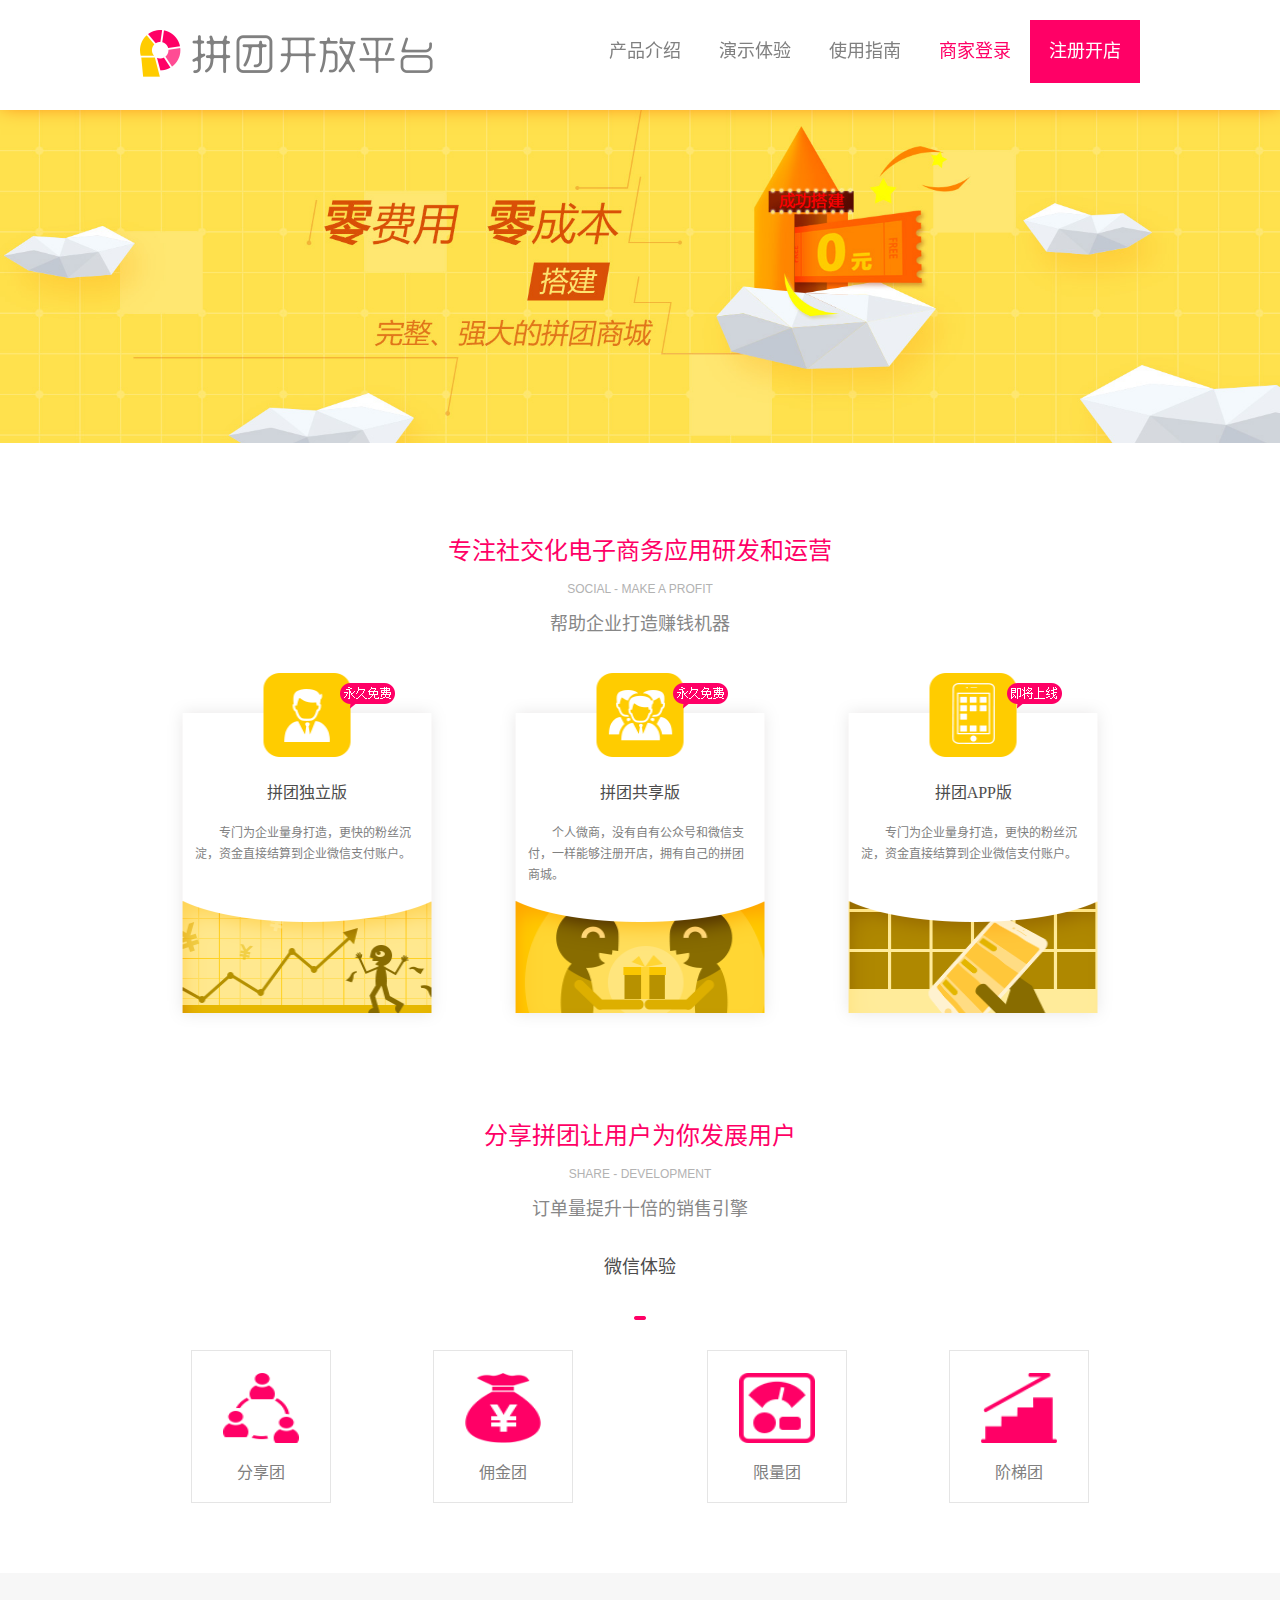
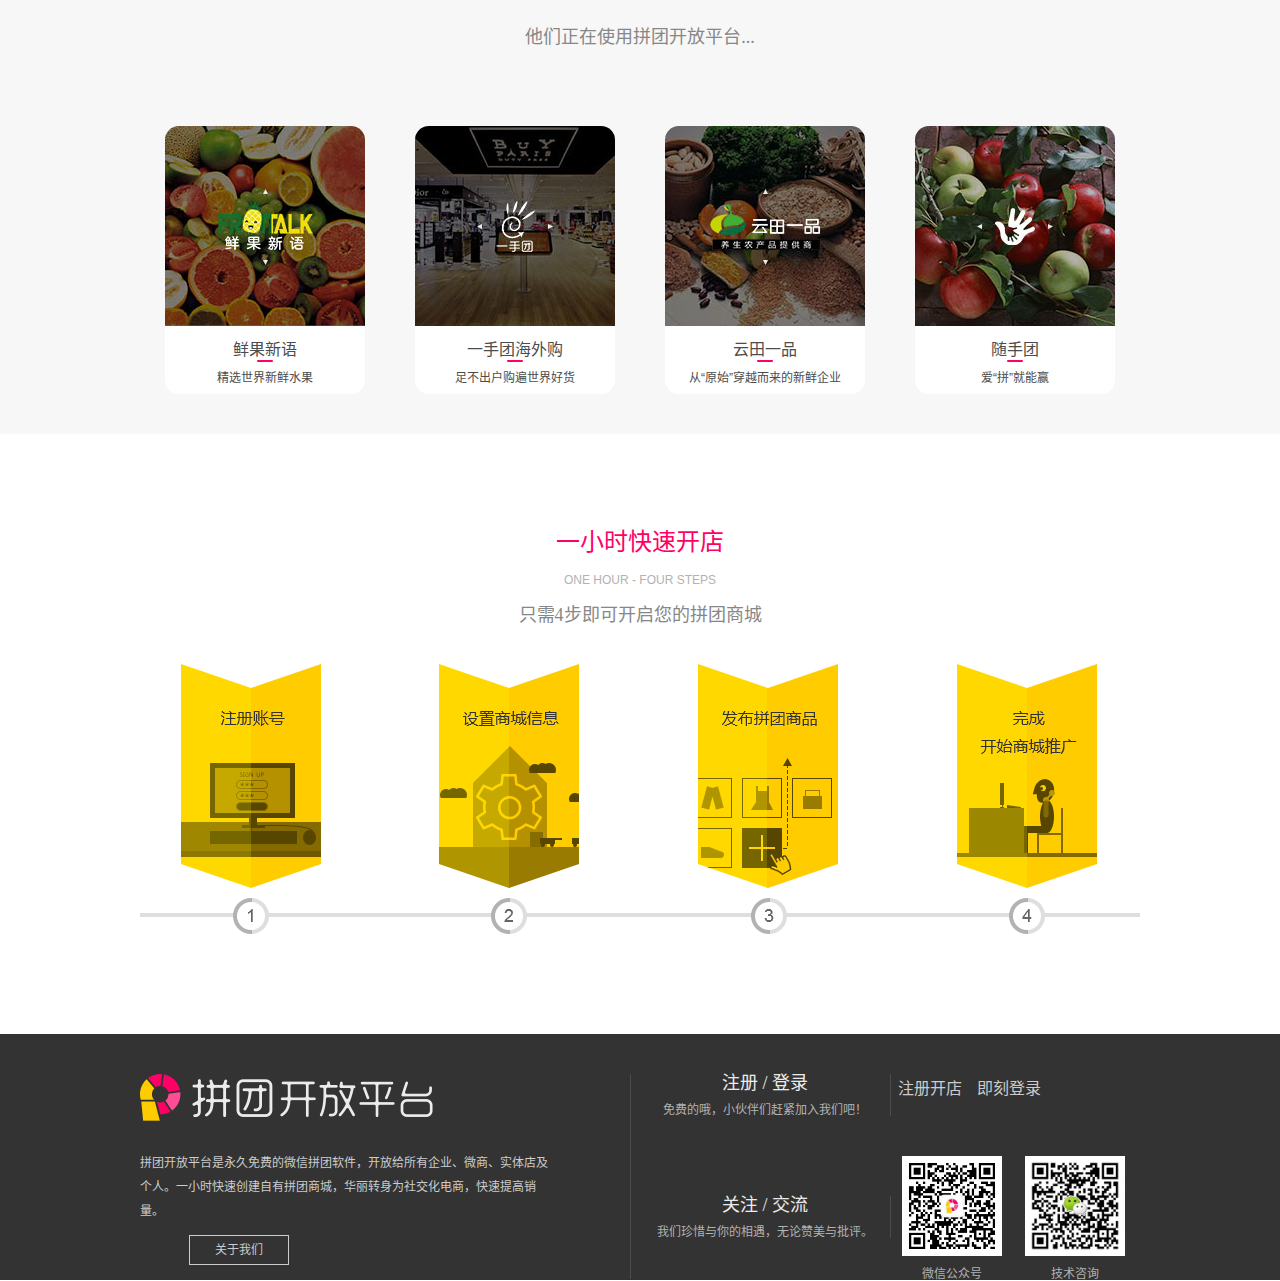
<file: index.html>
<!DOCTYPE html>
<html lang="zh-cn">
<head>
	<link rel="stylesheet" type="text/css" href="style.css">
	<meta charset="UTF-8">
	<meta name="viewport" content="width=device-width,initial-scale=1.0" />
	<title>拼团开放平台—永久免费的微信拼团系统</title>
</head>
<body>
	<header>
		<div class="logonav">
			<h1 class="logo"><img src="images/logo.png" alt="拼团开放平台 logo" width="100%"></h1>
	    	<ul>
    			<li class="menu"><img src="images/menu.png" alt="menu" width="100%"></li>
		    	<li class="navhome"><a href="#money">产品介绍</a></li>
		        <li class=""><a href="#develop">演示体验</a></li>
		        <li class="current"><a href="#open">使用指南</a></li>
		        <li><a class="sign" href="#">商家登录</a></li>
		        <li><a class="regist" href="#">注册开店</a></li>
		        <div class="clearfix"></div>
			</ul>
		</div>
    	<div class="clearfix"></div>
	</header>
	<div class="banner">
		<img src="images/banner.jpg" alt="拼团" width="100%">
	</div>
	<div class="social section-wrapper" id="money">
		<h1>专注社交化电子商务应用研发和运营</h1>
	    <h3>social - make a profit</h3>
	    <h2>帮助企业打造赚钱机器</h2>
	    <div class="content first">
	    	<div class="word">
	        	<h4>拼团独立版</h4>
	            <p>专门为企业量身打造，更快的粉丝沉淀，资金直接结算到企业微信支付账户。</p>
	    	</div>
	    	<div class="tip">
	        	<img src="images/tip_01.png" alt="永久免费">
	    	</div>
	    </div>
	    <div class="content second">
	    	<div class="word">
	        	<h4>拼团共享版</h4>
	            <p>个人微商，没有自有公众号和微信支付，一样能够注册开店，拥有自己的拼团商城。</p>
	    	</div>
	    	<div class="tip">
	        	<img src="images/tip_01.png" alt="永久免费">
	    	</div>
	    </div>
	    <div class="content third">
	    	<div class="word">
	        	<h4>拼团APP版</h4>
	            <p>专门为企业量身打造，更快的粉丝沉淀，资金直接结算到企业微信支付账户。</p>
	    	</div>
	    	<div class="tip">
	        	<img src="images/tip_02.png" alt="即将上线">
	    	</div>
	    </div>
	    <div class="clearfix"></div>
	</div>
	<div class="share section section-wrapper" id="develop">
		<h1>分享拼团让用户为你发展用户</h1>
	    <h3>share - development</h3>
	    <h2>订单量提升十倍的销售引擎</h2>
	    <div class="content">
            <h2>微信体验</h2>
            <img src="images/point.png" alt="line">
            <div class="box left">
                <img src="images/icon_01.png" alt="拼团商城分享团">
                <h4>分享团</h4>
            </div>
            <div class="box left">
                <img src="images/icon_02.png" alt="拼团商城团长佣金">
                <h4>佣金团</h4>
            </div>
            <div class="box right">
                <img src="images/icon_03.png" alt="拼团商城阶梯团 阶梯价">
                <h4>阶梯团</h4>
            </div>
            <div class="box right">
                <img src="images/icon_04.png" alt="拼团商城限量团 ">
                <h4>限量团</h4>
            </div>
	        <div class="clearfix"></div>
	    </div>
	</div>
	<div class="user">
		<h2>他们正在使用拼团开放平台...</h2>
	    <div class="bigbox">
		<div class="content left">
	    	<img src="images/user_01.jpg" alt="鲜果新语">
	    	<div class="tag">
	    		<h4>鲜果新语</h4>
	    		<img src="images/line.png" alt="line">
	    		<h3>精选世界新鲜水果</h3>
	   		</div>
	    </div>
	    <div class="content left">
	    	<img src="images/user_02.jpg" alt="一手团">
	    	<div class="tag">
	    		<h4>一手团海外购</h4>
	    		<img src="images/line.png" alt="line">
	    		<h3>足不出户购遍世界好货</h3>
	   		</div>
	    </div>
	    <div class="content right">
	    	<img src="images/user_03.jpg" alt="随手团">
	    	<div class="tag">
	    		<h4>随手团</h4>
	    		<img src="images/line.png" alt="line">
	    		<h3>爱“拼”就能赢</h3>
	   		</div>
	    </div>
	    <div class="content right">
	    	<img src="images/user_04.jpg" alt="">
	    	<div class="tag">
	    		<h4>云田一品</h4>
	    		<img src="images/line.png" alt="line">
	    		<h3>从“原始”穿越而来的新鲜企业</h3>
	   		</div>
	    </div>
	    <div class="clearfix"></div>
	    </div>
	</div>	
	<div class="hour section section-wrapper" id="open">
		<h1>一小时快速开店</h1>
	    <h3>one hour - four steps</h3>
	    <h2>只需4步即可开启您的拼团商城</h2>
		<img src="images/one_hour.png" alt="拼团流程" width="100%">
	</div>

	<footer>
		<div class="foot">
		<div class="about">
	    	<img src="images/logo_02.png" alt="拼团开放平台 logo">
	        <p>拼团开放平台是永久免费的微信拼团软件，开放给所有企业、微商、实体店及个人。一小时快速创建自有拼团商城，华丽转身为社交化电商，快速提高销量。</p>
	        <div class="aboutus"><a href="#">关于我们</a></div>
	    </div>
        <div class="infor">
            <div class="login">
                <div class="title">
                    <h2>注册 / 登录</h2>
                    <h3>免费的哦，小伙伴们赶紧加入我们吧！</h3>
                </div>
                <div class="btn">
                    <a href="#">注册开店</a>
                    <a href="#">即刻登录</a>
                </div>
            </div>
            <div class="focus">
                <div class="title">
                    <h2>关注 / 交流</h2>
                    <h3>我们珍惜与你的相遇，无论赞美与批评。</h3>
                </div>
                <div class="btn">
                    <div class="erwei">
                        <img src="images/contact_us.jpg" alt="拼团开放平台微信公众号" width="100%">
                        <h3>微信公众号</h3>
                    </div>
                    <div class="erwei">
                        <img src="images/weixin.jpg" alt="拼团开放平台技术咨询二维码" width="100%">
                        <h3>技术咨询</h3>
                    </div>
                </div>
            </div>
        </div>
	    <div class="clearfix"></div>
	</div>
	</footer>
</body>
</html>
</file>
<file: style.css>
@charset "utf-8";

body {margin: 0; padding: 0; font-family: '微软雅黑'; width: 100%;font-size: 100%;font-size: 16px;font-size: 1em;}
a{text-decoration:none;}
ul{margin: 0;padding: 0;}
li{list-style: none;}
img{border: none;display: block;}
h1,h2,h3,h4,h5,h6,p{font-weight:normal;}
h1{text-align:center;color:#ff0066;font-size:1.5em;line-height:24px;margin-bottom:20px;}
h2{text-align:center;color:#878787;font-size:1.125em;line-height:18px;margin-bottom:40px;}
h3{text-align:center;text-transform:uppercase;font-size:0.75em;color:#b2b2b2;line-height:12px;margin-bottom:20px;font-family:Arial;}
.clearfix{clear: both;}

header {position: fixed; margin-top:-110px;}
header {background-color: white; width: 100%; height:110px;max-height: 110px; box-shadow: 1px -5px 20px #FF7200; z-index: 10;}
header .logonav {max-width: 1000px; width: 100%; margin: auto;}
header .logo {float: left; margin-top: 30px;}
header .logo img{max-width:293px;}
header ul {float: right; margin-top: 20px;}
header ul li {float: left;font-size:1.125em;}
header ul li:first-child{display:none;}
header .sign{color: #ff0066;}
header .regist{color: white;background-color: #ff0066;}
header a{color: #808080; width: 110px; line-height: 3.5; text-align: center; display: block;}
header li:hover a{background-image: url(images/red_line.png);background-position: 40px 40px;background-repeat: no-repeat;}
header li:active a{background-image: url(images/red_line.png);background-position:40px 40px;background-repeat:no-repeat;}
header .regist:hover {background-image: url(images/white_line.png);background-position:40px 40px;background-repeat:no-repeat;}

.banner {position:relative; overflow:hidden; margin-top:110px;}

.section-wrapper {margin-top: -80px;padding-top: 160px;}
/*.section-wrapper:first-child .section {padding-top: 100px;}*/

.social{max-width:1000px; width: 100%; margin-left:auto;margin-right:auto;}
.social .first{background:url(images/social_01.png) no-repeat;width:28%;background-size:100% 100%;margin:0 2.6667%; float:left}
.social .second{background:url(images/social_02.png) no-repeat;width:28%;background-size:100% 100%;margin:0 2.6667%; float:left;}
.social .third{background:url(images/social_03.png) no-repeat;width:28%;background-size:100% 100%;margin:0 2.6667%; float:right}
.social .content{position:relative; height:355px; display:inline;}
.social .tip{position:absolute;right:18.5185%;top:2.8169%;}
.social .word{width:80%;margin-top:40%;margin-left:auto;margin-right:auto;}
.social h4{font-size:1em;color:#4c4c4c;text-align:center;line-height:16px;}
.social p{margin-top:20px;font-size:0.75em;color:#808080;line-height:21px;text-indent:24px;}

.share{width: 100%;margin-left:auto;margin-right:auto;}
/*.left{float:left;width:240px;height:480px;}*/
.content{max-width:1000px;width: 100%; margin-left: auto;margin-right: auto;}
.content h2{color:#4c4c4c;text-align:center;}
.content img{margin-left:auto;margin-right:auto;}
.box{box-sizing:border-box;width:14%;border:solid #e5e5e5 1px;margin:30px auto;position:relative;overflow:hidden;}
.box.left{float:left; margin:30px 5.1%;}
.box.right{float:right;margin:30px 5.1%}
.box img{width:55%; height:70px; margin-top:15.9%}
.box h4{font-size:1em;color:#808080;text-align:center;line-height:16px;}

.user{background-color:#f7f7f7;padding-top:40px;padding-bottom:40px;margin-top:40px;}
.bigbox{max-width:1000px;width: 100%;margin-left:auto;margin-right:auto;}
.user .content{margin-top:40px;width:20%;border-radius:14px;overflow:hidden;position:relative;}
.content.left{float:left;margin-left:2.5%;margin-right:2.5%}
.content.right{float:right;margin-left:2.5%;margin-right:2.5%}
.user .content>img{width:100%;}
.tag{width:100%;padding:5% 0; background-color:white;position:relative;}
.tag h4{margin:0;color:#4d4d4d;font-size:1em;text-align:center;}
.tag img{margin-left:auto;margin-right:auto;}
.tag h3{color:#4c4c4c;margin-top:10px;margin-bottom:0;}

.hour{max-width:1000px;width: 100%;margin-left:auto;margin-right:auto;}


footer {background-color:#333333;width:100%;}
footer .foot {max-width:1000px;width: 100%;margin-left:auto;margin-right:auto;margin-top:100px;padding-top:40px;}
footer .foot p{color:#cccccc;font-size:0.75em;line-height:24px;margin-top:30px;}
footer .foot h2{font-size:1.125em;color:#ebebeb;margin:0;}
footer .foot h3{margin-bottom:0;}
footer .foot .about{width:41%;padding-right:8%;border-right:1px solid #4c4c4c;float:left;}
footer .foot .about img{width: 100%; max-width:293px;}
footer .foot .infor{width:50%;float:right;}

footer .foot .login{width:100%;float:left;}
footer .foot .title{float:left;border-right:1px solid #4c4c4c;width:44%;padding:0 3%;}
footer .btn{float: left; width:49%; height:100%; line-height:100%}
footer .btn a{display:block;float: left;margin:3%;}

footer .foot .focus{width:100%;margin-top:40px;float:left;}
footer .foot .focus .title{margin-top:40px;}
footer .erwei{float:left; width:50%;}
footer .erwei img{max-width:100px; margin:0 auto;} 

footer .foot .aboutus{width:100%;max-width:98px;line-height:28px;color:#cccccc;font-size:0.75em;border:1px solid #cccccc;text-align:center;margin-left:12%;margin-bottom:14px;margin-top:8px;}
.foot a{color:#cccccc;}

@media screen and (max-width: 860px) {
	header .logo {float: left; margin-top:3%;width:70%;}
	header ul {width:20%;}
	header ul li{float:none; display:none; width:100%;}
	header ul li a{width:100%; margin:auto; background:#252525;line-height: 3.5; text-align: center; display: block;}
    header ul li:first-child{display:list-item;z-index: 20;}
	header ul li:first-child img{margin:5% auto;max-width:40px;}
    header ul:hover > li,header ul:focus > li,header ul:active > li{display:list-item;}
	header li:hover a,header li:focus a,header li:active a{background-image: none; background-color: #000000;}
	header .regist:hover {background-image: none;}
	
	.social .content{height:300px;}
}
@media screen and (max-width: 750px){
	header {margin-top:-80px;width: 100%; height:80px;}
	.banner {margin-top:80px;}
	.section-wrapper {margin-top: -40px;padding-top: 80px;}
	.social .content{height:450px;width:60%;margin:0 20%}
	.social .word{width:80%;margin-top:35%;}
	
	.box{width:30%;}
	.box.left{float:left; margin-left:10%;margin-right:10%}
	.box.right{float:right;margin-left:10%;margin-right:10%}
	
	.user .content{width:40%;}
	.content.left{float:left;margin-left:5%;margin-right:5%}
	.content.right{float:right;margin-left:5%;margin-right:5%}
	
	footer .foot .about{width:84%;padding-right:8%;padding-left:8%; border:none;}
	footer .foot .infor{width:100%;}
	footer .foot .aboutus{margin-left:auto;margin-right:auto;margin-bottom:14px;margin-top:8px;}
}
@media screen and (max-width: 500px) {
	header ul li {font-size:0.85em;}
	.social .content{height:450px;width:80%;margin:0 10%}
}
</file>
